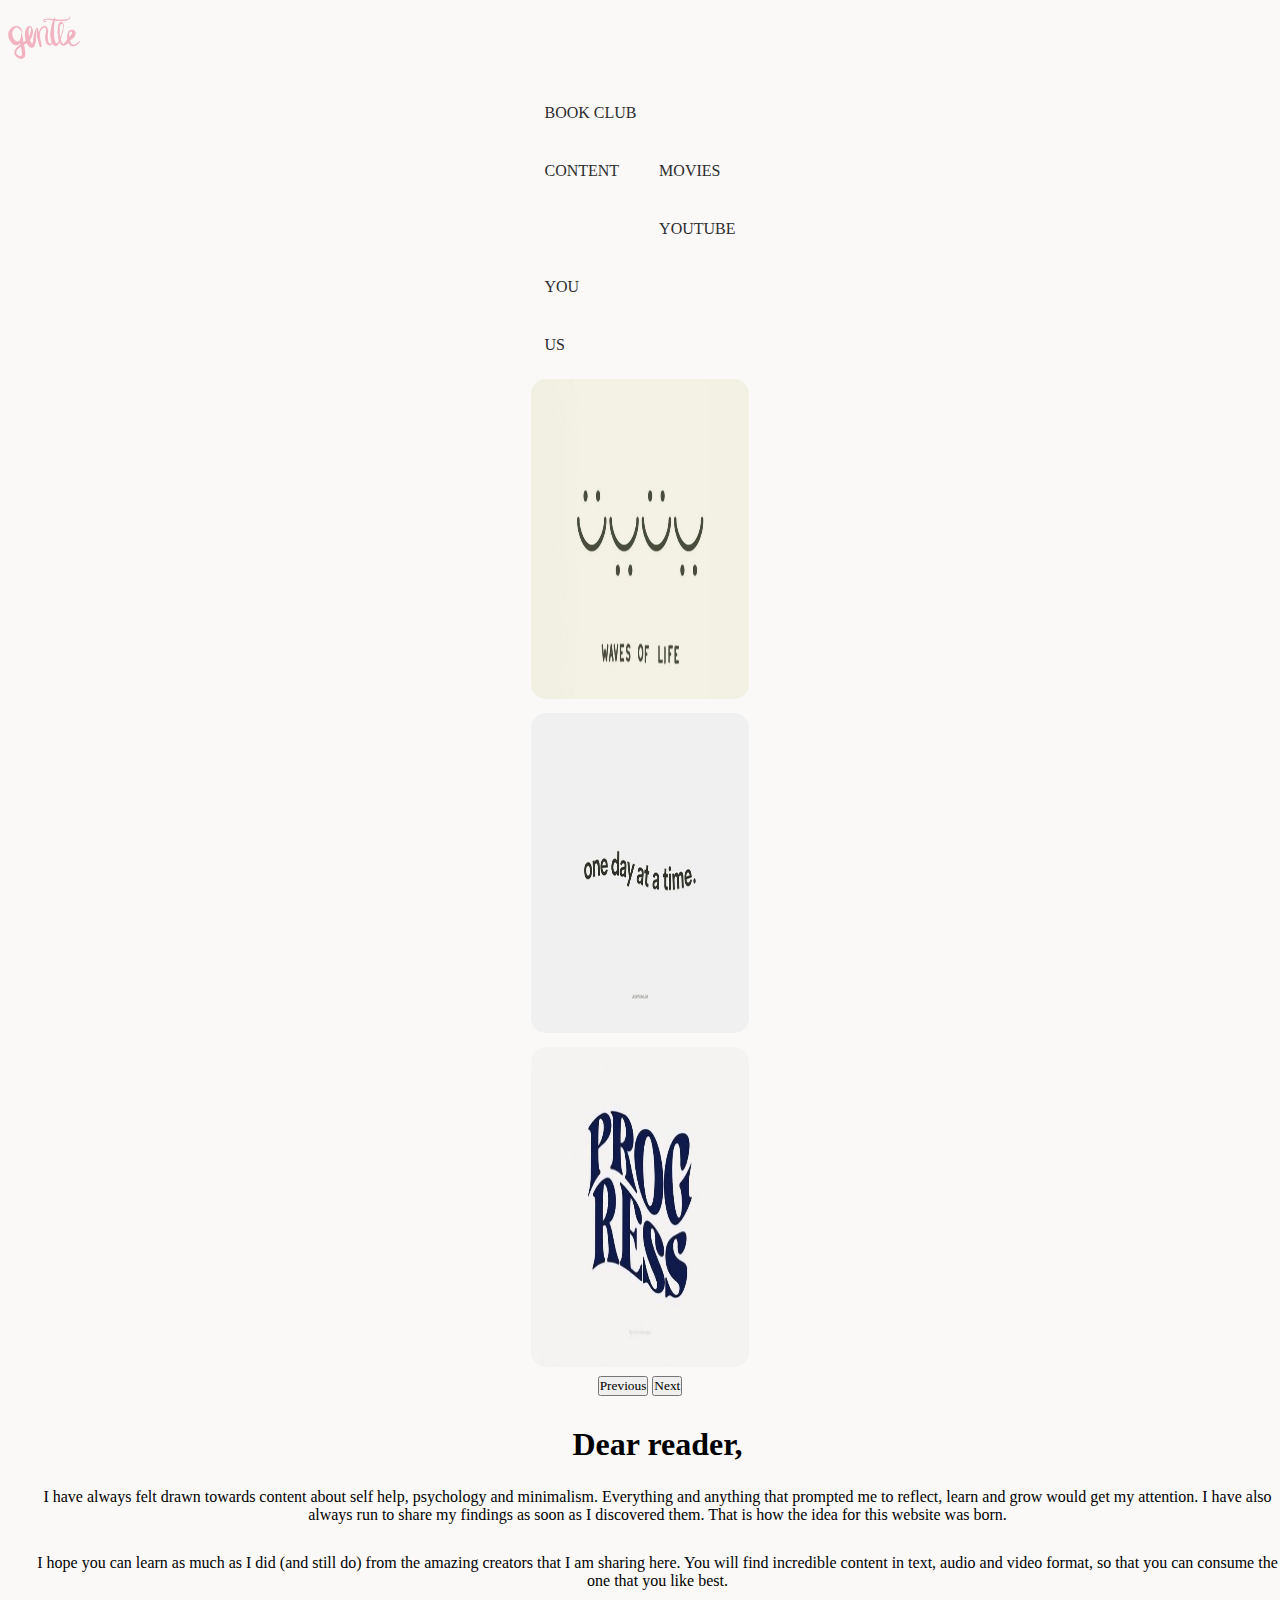
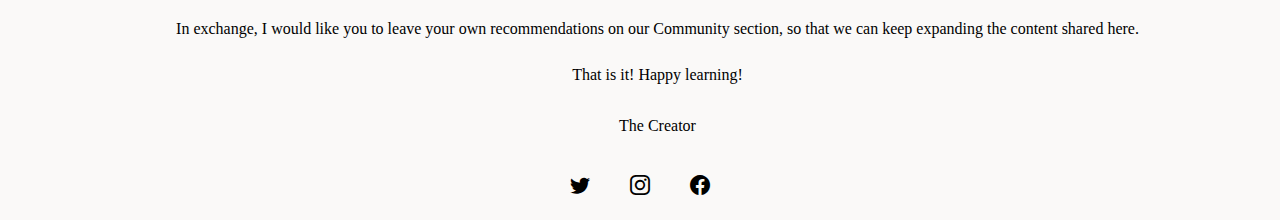
<file: index.html>
<!DOCTYPE html>
<html lang="en">

<head>
  <meta charset="UTF-8">
  <meta http-equiv="X-UA-Compatible" content="IE=edge">
  <meta name="viewport" content="width=device-width, initial-scale=1.0">

  <!-- Primary Meta Tags -->
  <title>Gentle</title>
  <meta name="title" content="Gentle - Main Page">
  <meta name="description" content="We welcome you yo this new page">

  <!-- Bootstrap -->
  <link rel="preconnect" href="https://fonts.googleapis.com">
  <link rel="preconnect" href="https://fonts.gstatic.com" crossorigin>
  <link rel="stylesheet" href="https://cdn.jsdelivr.net/npm/bootstrap-icons@1.9.1/font/bootstrap-icons.css">

  <!-- Fonts -->
  <link href="https://fonts.googleapis.com/css2?family=Abyssinica+SIL&display=swap" rel="stylesheet">
  <link href="https://cdn.jsdelivr.net/npm/bootstrap@5.2.1/dist/css/bootstrap.min.css" rel="stylesheet"
    integrity="sha384-iYQeCzEYFbKjA/T2uDLTpkwGzCiq6soy8tYaI1GyVh/UjpbCx/TYkiZhlZB6+fzT" crossorigin="anonymous">

  <!--  CSS  -->
  <link rel="stylesheet" href="css/style.css">
</head>

<body>
  <header class="top">
    <nav class="navbar navbar-expand-lg">
      <div class="container">
        <a class="navbar-brand " href="./index.html"> <img class="logo_pix" src="./img/gentle-logo.png"
            alt="Gentle Logo"></a>
        <button class="navbar-toggler box-change" type="button" data-bs-toggle="collapse"
          data-bs-target="#navbarNavDropdown" aria-controls="navbarNavDropdown" aria-expanded="false"
          aria-label="Toggle navigation">
          <span class="navbar-toggler-icon "></span>
        </button>
        <div class="collapse navbar-collapse separation" id="navbarNavDropdown">
          <ul class="navbar-nav">
            <li class="nav-item">
              <a class="nav-link" aria-current="page" href="./pages/book-club.html">BOOK CLUB</a>
            </li>
            <li class="nav-item dropdown">
              <a class="nav-link dropdown-toggle" href="./pages/looking.html" id="navbarDropdownMenuLink" role="button"
                data-bs-toggle="dropdown" aria-expanded="false">
                CONTENT
              </a>
              <ul class="dropdown-menu" aria-labelledby="navbarDropdownMenuLink">
                <li><a class="dropdown-item" href="./pages/movies.html">MOVIES</a></li>
                <li><a class="dropdown-item" href="./pages/youtube.html">YOUTUBE</a></li>
              </ul>
            </li>
            <li class="nav-item">
              <a class="nav-link" href="./pages/community.html">YOU</a>
            </li>
            <li class="nav-item">
              <a class="nav-link" href="./pages/contact.html">US</a>
            </li>
          </ul>
        </div>
      </div>
    </nav>
  </header>

  <main class="wrapper">
    <section class="container">
      <article class="row box">
        <div class="col-12 col-md-6 box">
          <div id="carouselExampleControls" class="carousel slide" data-bs-ride="carousel">
            <div class="carousel-inner">
              <div class="carousel-item active">
                <img src="./img/wave-of-life.jpg" class="d-block w-100 img-type-1" alt="...">
              </div>
              <div class="carousel-item">
                <img src="./img/one-day-at-a-time.jpg" class="d-block w-100 img-type-1" alt="...">
              </div>
              <div class="carousel-item">
                <img src="./img/progress.jpg" class="d-block w-100 img-type-1" alt="...">
              </div>
            </div>
            <button class="carousel-control-prev" type="button" data-bs-target="#carouselExampleControls"
              data-bs-slide="prev">
              <span class="carousel-control-prev-icon" aria-hidden="true"></span>
              <span class="visually-hidden">Previous</span>
            </button>
            <button class="carousel-control-next" type="button" data-bs-target="#carouselExampleControls"
              data-bs-slide="next">
              <span class="carousel-control-next-icon" aria-hidden="true"></span>
              <span class="visually-hidden">Next</span>
            </button>
          </div>
        </div>
      </article>
      <article class="row box">
        <div class="col-8">
          <div class="welcome_note">
            <h1 class="first_title--paragraph">Dear reader,</h1>
            <p class="first_title--paragraph_second">I have always felt drawn towards content about self help,
              psychology and minimalism. Everything and anything that prompted me to reflect, learn and grow would get
              my attention.
              I have also always run to share my findings as soon as I discovered them. That is how the idea for this
              website was born.</p>
            <p class="first_title--paragraph_third">I hope you can learn as much as I did (and still do) from the
              amazing creators that I am sharing here. You will find incredible content in text, audio and video
              format, so that you can consume the one
              that you like best.</p>
            <p class="first_title--paragraph_fourth">In exchange, I would like you to leave your own recommendations on
              our Community section, so that we can keep expanding the content shared here. </p>
            <p class="first_title--paragraph_fifth">That is it! Happy learning!</p>
            <p class="first_title--ending">The Creator</p>
          </div>
        </div>
      </article>

    </section>


  </main>

  <footer>
    <div class="container  footer-center">
      <div class="row  footer-center">
        <div class="col-sm-12">
          <ul class="footer-ul">
            <a href="https://www.twitter.com" class="footer-links" aria-label="Twitter">
              <li class="bi-twitter"></li>
            </a>
            <a href="https://www.instagram.com" class="footer-links" aria-label="Instagram">
              <li class="bi-instagram"></li>
            </a>
            <a href="https://www.facebook.com" class="footer-links" aria-label="Facebook">
              <li class="bi-facebook"></li>
            </a>
          </ul>
        </div>
      </div>
    </div>

  </footer>

  <!-- bootstrap -->
  <script src="https://cdn.jsdelivr.net/npm/bootstrap@5.2.1/dist/js/bootstrap.bundle.min.js"
    integrity="sha384-u1OknCvxWvY5kfmNBILK2hRnQC3Pr17a+RTT6rIHI7NnikvbZlHgTPOOmMi466C8"
    crossorigin="anonymous"></script>


</body>

</html>
</file>
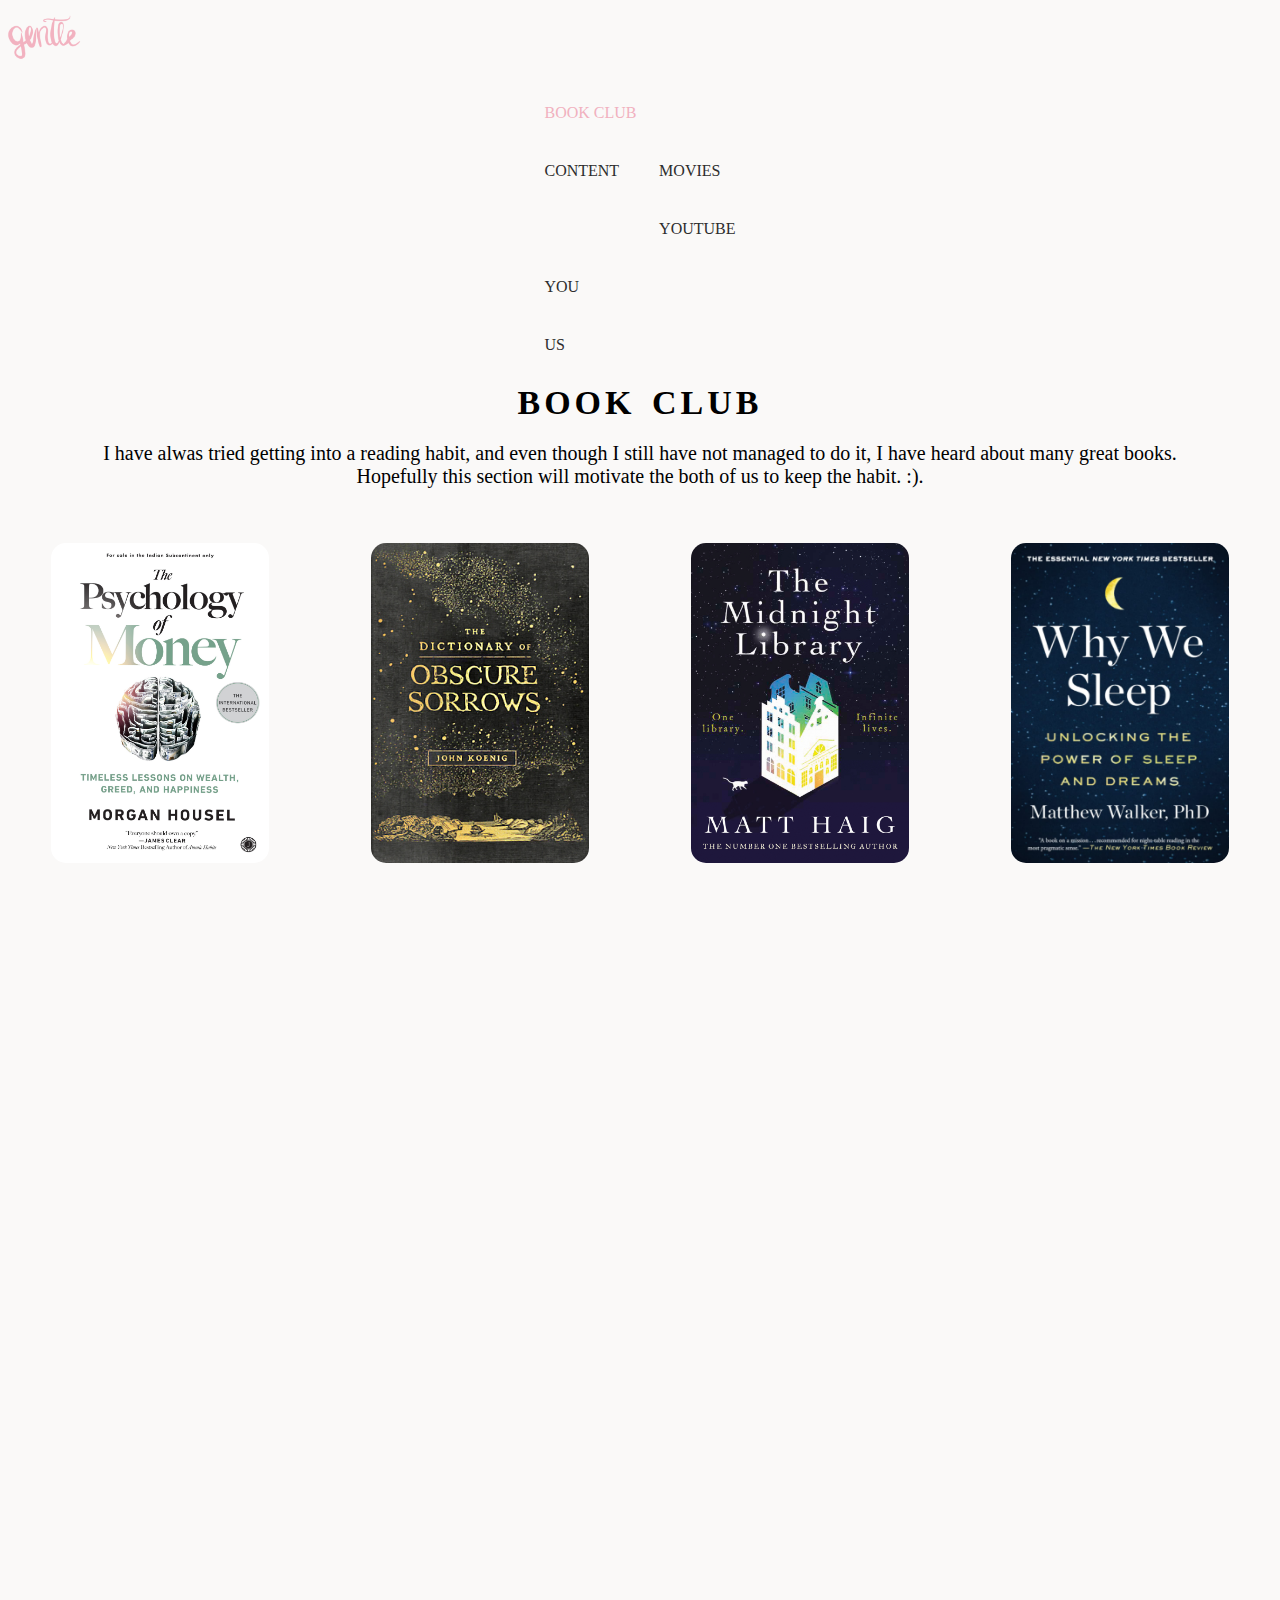
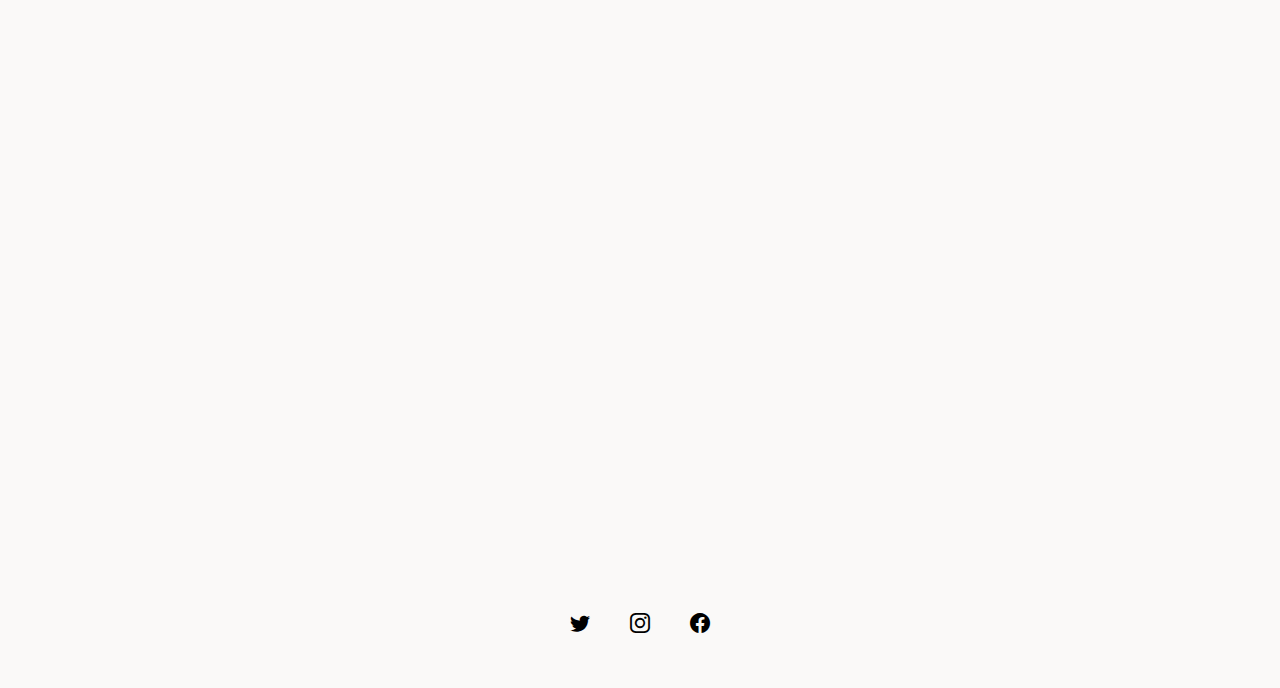
<file: pages/book-club.html>
<!DOCTYPE html>
<html lang="en">

<head>
    <meta charset="UTF-8">
    <meta http-equiv="X-UA-Compatible" content="IE=edge">
    <meta name="viewport" content="width=device-width, initial-scale=1.0">

    <!-- Primary Meta Tags -->
    <title>Gentle - Book Club</title>
    <meta name="title" content="Book Club">
    <meta name="description" content="Our collection of books to read and checkout!">

    <!-- bootstrap -->
    <link rel="preconnect" href="https://fonts.googleapis.com">
    <link rel="preconnect" href="https://fonts.gstatic.com" crossorigin>
    <link rel="stylesheet" href="https://cdn.jsdelivr.net/npm/bootstrap-icons@1.9.1/font/bootstrap-icons.css">
    <!-- fonts -->
    <link href="https://fonts.googleapis.com/css2?family=Abyssinica+SIL&display=swap" rel="stylesheet">
    <link href="https://cdn.jsdelivr.net/npm/bootstrap@5.2.1/dist/css/bootstrap.min.css" rel="stylesheet"
        integrity="sha384-iYQeCzEYFbKjA/T2uDLTpkwGzCiq6soy8tYaI1GyVh/UjpbCx/TYkiZhlZB6+fzT" crossorigin="anonymous">
    <!-- animations aos -->
    <link href="https://unpkg.com/aos@2.3.1/dist/aos.css" rel="stylesheet">

    <!-- CSS -->
    <link rel="stylesheet" href="../css/style.css">
</head>

<body>
    <header class="top">
        <nav class="navbar navbar-expand-lg">
            <div class="container">
                <a class="navbar-brand " href="../index.html"> <img class="logo_pix" src="../img/gentle-logo.png"
                        alt="Gentle Logo"></a>
                <button class="navbar-toggler box-change" type="button" data-bs-toggle="collapse"
                    data-bs-target="#navbarNavDropdown" aria-controls="navbarNavDropdown" aria-expanded="false"
                    aria-label="Toggle navigation">
                    <span class="navbar-toggler-icon "></span>
                </button>
                <div class="collapse navbar-collapse separation" id="navbarNavDropdown">
                    <ul class="navbar-nav">
                        <li class="nav-item">
                            <a class="nav-link here" aria-current="page" href="./book-club.html">BOOK CLUB</a>
                        </li>
                        <li class="nav-item dropdown">
                            <a class="nav-link dropdown-toggle" href="./looking.html" id="navbarDropdownMenuLink"
                                role="button" data-bs-toggle="dropdown" aria-expanded="false">
                                CONTENT
                            </a>
                            <ul class="dropdown-menu" aria-labelledby="navbarDropdownMenuLink">
                                <li><a class="dropdown-item" href="./movies.html">MOVIES</a></li>
                                <li><a class="dropdown-item" href="./youtube.html">YOUTUBE</a></li>
                            </ul>
                        </li>
                        <li class="nav-item">
                            <a class="nav-link" href="./community.html">YOU</a>
                        </li>
                        <li class="nav-item">
                            <a class="nav-link" href="./contact.html">US</a>
                        </li>
                    </ul>
                </div>
            </div>
        </nav>
    </header>
    <main class="wrapper">
        <h2 class="third_title">BOOK CLUB</h2>
        <p class="third_title--pararaph">I have alwas tried getting into a reading habit, and even though I
            still have not managed to do it, I have heard about many great books. Hopefully this section will
            motivate the both of us to keep
            the habit. :).</p>
        <section class="main_grid">

            <div class="cover1 cover_position" data-aos="fade-up">
                <img src="../img/the-psychology-of-money.png" alt="The Psychology of Money">
            </div>

            <div class="cover2 cover_position" data-aos="fade-up">
                <img src="../img/the-dictionary-of-obscure-sorrows.jpg" alt="The Dictionary Of Obscure Sorrows">
            </div>

            <div class="cover3 cover_position" data-aos="fade-up">
                <img src="../img/the-midnight-library.jpg" alt="The Midnight Library">
            </div>

            <div class="text3 text_position">
                <p></p>
            </div>

            <div class="cover4 cover_position" data-aos="fade-up">
                <img src="../img/why-we-sleep.jpg" alt="Why We Sleep">
            </div>

            <div class="text4 text_position">
                <p></p>
            </div>

            <div class="cover5 cover_position" data-aos="fade-up">
                <img src="../img/atomic-habits.jpg" alt="Atomic Habits">
            </div>

            <div class="text5 text_position">
                <p></p>
            </div>

            <div class="cover6 cover_position" data-aos="fade-up">
                <img src="../img/ego-is-the-enemy.jpg" alt="Ego Is The Enemy">
            </div>

            <div class="text6 text_position">
                <p></p>
            </div>

            <div class="cover7 cover_position" data-aos="fade-up">
                <img src="../img/sapiens-brief-history-of-human-kind.jpg" alt="Sapiens A Brief History Of Human Kind">
            </div>

            <div class="text7 text_position">
                <p></p>
            </div>

            <div class="cover8 cover_position" data-aos="fade-up">
                <img src="../img/almond.jpg" alt="Almond">
            </div>

            <div class="text8 text_position">
                <p></p>
            </div>

            <div class="cover9 cover_position" data-aos="fade-up">
                <img src="../img/goodbye-things.jpg" alt="Goodbye Things">
            </div>

            <div class="text9 text_position">
                <p></p>
            </div>

            <div class="cover10 cover_position" data-aos="fade-up">
                <img src="../img/14000-things-to-be-happy-about.jpg" alt="14,000 Things To Be Happy About">
            </div>

            <div class="text10 text_position">
                <p></p>
            </div>

            <div class="cover11 cover_position" data-aos="fade-up">
                <img src="../img/how-to-talk-so-kids-will-listen.jpg"
                    alt="How To Talk So Kids Will Listen and How To Listen So Kids Will Talk">
            </div>

            <div class="text11 text_position">
                <p></p>
            </div>

            <div class="cover12 cover_position" data-aos="fade-up">
                <img src="../img/it-did-not-start-with-you.png" alt="It Did Not Start With You">
            </div>

            <div class="text12 text_position">
                <p></p>
            </div>

            <div class="cover13 cover_position" data-aos="fade-up">
                <img src="../img/the-myth-of-normal.jpg" alt="The Myth Of Normal">
            </div>

            <div class="text13 text_position">
                <p></p>
            </div>

            <div class="cover14 cover_position" data-aos="fade-up">
                <img src="../img/the-power-of-now.jpg" alt="The Power Of Now">
            </div>

            <div class="text14 text_position">
                <p></p>
            </div>

            <div class="cover15 cover_position" data-aos="fade-up">
                <img src="../img/the-things-you-can-see-only-when-you-slow-down.jpg"
                    alt="The Things You Can See Only When You Slow Down">
            </div>

            <div class="text15 text_position">
                <p></p>
            </div>

            <div class="cover16 cover_position" data-aos="fade-up">
                <img src="../img/the-unfair-advantage.jpg" alt="The Unfair Advantage">
            </div>

            <div class="text16 text_position">
                <p></p>
            </div>

            <div class="cover17 cover_position" data-aos="fade-up">
                <img src="../img/when-the-body-says-no.jpg" alt="When Your Body Says No">
            </div>

            <div class="text17 text_position">
                <p></p>
            </div>

        </section>

    </main>

    <footer>
        <div class="container  footer-center">
            <div class="row  footer-center">
                <div class="col-sm-12">
                    <ul class="footer-ul">
                        <a href="https://www.twitter.com" class="footer-links" aria-label="Twitter">
                            <li class="bi-twitter"></li>
                        </a>
                        <a href="https://www.instagram.com" class="footer-links" aria-label="Instagram">
                            <li class="bi-instagram"></li>
                        </a>
                        <a href="https://www.facebook.com" class="footer-links" aria-label="Facebook">
                            <li class="bi-facebook"></li>
                        </a>
                    </ul>
                </div>
            </div>
        </div>

    </footer>
    <!-- animations aos -->
    <script src="https://unpkg.com/aos@2.3.1/dist/aos.js"></script>
    <script>
        AOS.init();
    </script>

    <!-- BOOTSTRAP -->
    <script src="https://cdn.jsdelivr.net/npm/bootstrap@5.2.2/dist/js/bootstrap.bundle.min.js"
        integrity="sha384-OERcA2EqjJCMA+/3y+gxIOqMEjwtxJY7qPCqsdltbNJuaOe923+mo//f6V8Qbsw3"
        crossorigin="anonymous"></script>

</body>


</html>
</file>
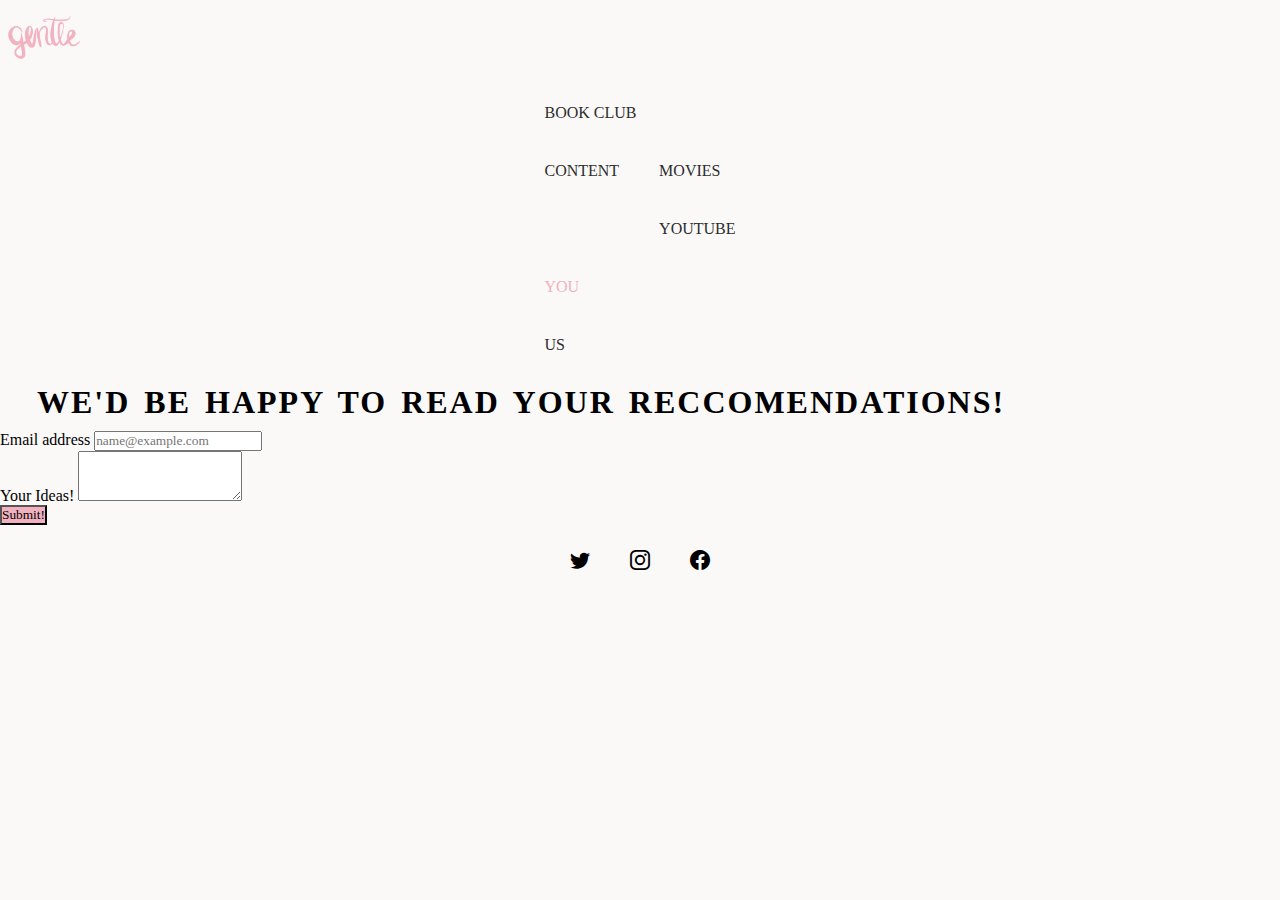
<file: pages/community.html>
<!DOCTYPE html>
<html lang="en">

<head>
  <meta charset="UTF-8">
  <meta http-equiv="X-UA-Compatible" content="IE=edge">
  <meta name="viewport" content="width=device-width, initial-scale=1.0">

  <!-- Primary Meta Tags -->
  <title>Gentle - Community</title>
  <meta name="title" content="Community">
  <meta name="description" content="Our community working togheter">


  <!-- bootstrap -->
  <link rel="preconnect" href="https://fonts.googleapis.com">
  <link rel="preconnect" href="https://fonts.gstatic.com" crossorigin>
  <link rel="stylesheet" href="https://cdn.jsdelivr.net/npm/bootstrap-icons@1.9.1/font/bootstrap-icons.css">
  <!-- fonts -->
  <link href="https://fonts.googleapis.com/css2?family=Abyssinica+SIL&display=swap" rel="stylesheet">
  <link href="https://cdn.jsdelivr.net/npm/bootstrap@5.2.1/dist/css/bootstrap.min.css" rel="stylesheet"
    integrity="sha384-iYQeCzEYFbKjA/T2uDLTpkwGzCiq6soy8tYaI1GyVh/UjpbCx/TYkiZhlZB6+fzT" crossorigin="anonymous">

  <!-- CSS -->
  <link rel="stylesheet" href="../css/style.css">
</head>

<body>
  <header class="top">
    <nav class="navbar navbar-expand-lg">
      <div class="container">
        <a class="navbar-brand " href="../index.html"> <img class="logo_pix" src="../img/gentle-logo.png"
            alt="Gentle Logo"></a>
        <button class="navbar-toggler box-change" type="button" data-bs-toggle="collapse"
          data-bs-target="#navbarNavDropdown" aria-controls="navbarNavDropdown" aria-expanded="false"
          aria-label="Toggle navigation">
          <span class="navbar-toggler-icon "></span>
        </button>
        <div class="collapse navbar-collapse separation" id="navbarNavDropdown">
          <ul class="navbar-nav">
            <li class="nav-item">
              <a class="nav-link" aria-current="page" href="./book-club.html">BOOK CLUB</a>
            </li>
            <li class="nav-item dropdown">
              <a class="nav-link dropdown-toggle" href="./looking.html" id="navbarDropdownMenuLink" role="button"
                data-bs-toggle="dropdown" aria-expanded="false">
                CONTENT
              </a>
              <ul class="dropdown-menu" aria-labelledby="navbarDropdownMenuLink">
                <li><a class="dropdown-item" href="./movies.html">MOVIES</a></li>
                <li><a class="dropdown-item" href="./youtube.html">YOUTUBE</a></li>
              </ul>
            </li>
            <li class="nav-item">
              <a class="nav-lin here" href="./community.html">YOU</a>
            </li>
            <li class="nav-item">
              <a class="nav-link" href="./contact.html">US</a>
            </li>
          </ul>
        </div>
      </div>
    </nav>
  </header>

  <main class="wrapper">
      <h1 class="fourth_title">WE'D BE HAPPY TO READ YOUR RECCOMENDATIONS!</h1>

    <section class="container">
      <article class="row">
        <div class="mb-3 col-6">
          <label for="email" class="form-label">Email address</label>
          <input type="email" class="form-control" id="email-input" placeholder="name@example.com">
        </div>
        <div class="mb-3">
          <label for="your-text" class="form-label">Your Ideas!</label>
          <textarea class="form-control" id="input-your-text" rows="3"></textarea>
        </div>
        <div class="col-12">
          <button class="btn btn-primary" type="submit">Submit!</button>
        </div>

      </article>
    </section>
  </main>








  <footer>
    <div class="container  footer-center">
      <div class="row  footer-center">
        <div class="col-sm-12">
          <ul class="footer-ul">
            <a href="https://www.twitter.com" class="footer-links" aria-label="Twitter">
              <li class="bi-twitter"></li>
            </a>
            <a href="https://www.instagram.com" class="footer-links" aria-label="Instagram">
              <li class="bi-instagram"></li>
            </a>
            <a href="https://www.facebook.com" class="footer-links" aria-label="Facebook">
              <li class="bi-facebook"></li>
            </a>
          </ul>
        </div>
      </div>
    </div>

  </footer>
  <!-- BOOSTRAP -->
  <script src="https://cdn.jsdelivr.net/npm/bootstrap@5.2.2/dist/js/bootstrap.bundle.min.js"
    integrity="sha384-OERcA2EqjJCMA+/3y+gxIOqMEjwtxJY7qPCqsdltbNJuaOe923+mo//f6V8Qbsw3"
    crossorigin="anonymous"></script>

</body>

</html>
</file>
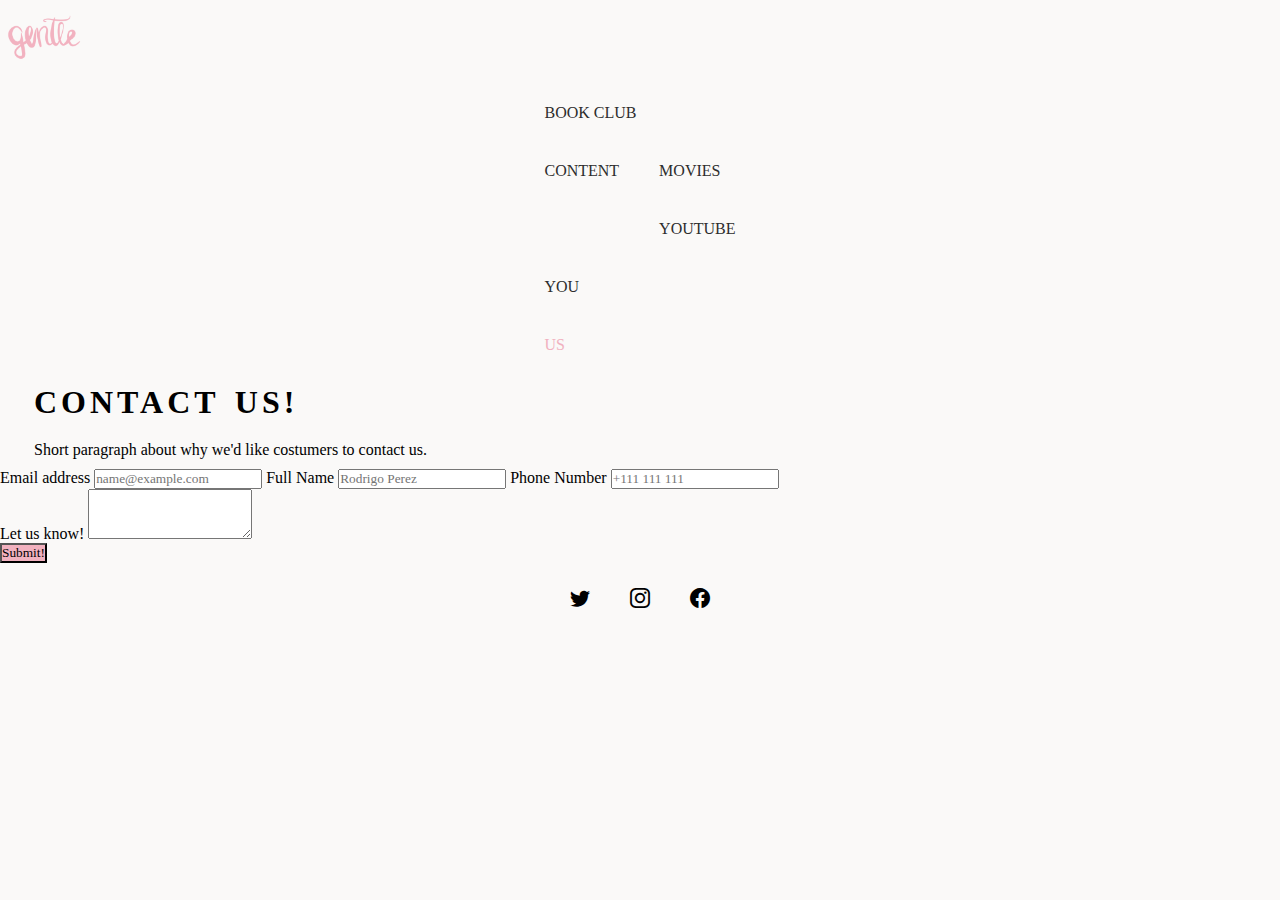
<file: pages/contact.html>
<!DOCTYPE html>
<html lang="en">

  <head>
    <meta charset="UTF-8">
    <meta http-equiv="X-UA-Compatible" content="IE=edge">
    <meta name="viewport" content="width=device-width, initial-scale=1.0">

    <!-- Primary Meta Tags -->
    <title>Gentle - Contact Us</title>
    <meta name="title" content="Contact us">
    <meta name="description" content="Contact us for any problems you may have!"> 
    
    <!-- bootstrap -->
    <link rel="preconnect" href="https://fonts.googleapis.com">
    <link rel="preconnect" href="https://fonts.gstatic.com" crossorigin>
    <link rel="stylesheet" href="https://cdn.jsdelivr.net/npm/bootstrap-icons@1.9.1/font/bootstrap-icons.css">
    <!-- fonts -->
    <link href="https://fonts.googleapis.com/css2?family=Abyssinica+SIL&display=swap" rel="stylesheet">
    <link href="https://cdn.jsdelivr.net/npm/bootstrap@5.2.1/dist/css/bootstrap.min.css" rel="stylesheet"
        integrity="sha384-iYQeCzEYFbKjA/T2uDLTpkwGzCiq6soy8tYaI1GyVh/UjpbCx/TYkiZhlZB6+fzT" crossorigin="anonymous">
        <!-- CSS -->
    <link rel="stylesheet" href="../css/style.css">
</head>
<body>

    <header class="top">
      <nav class="navbar navbar-expand-lg">
        <div class="container">
          <a class="navbar-brand " href="../index.html"> <img class="logo_pix" src="../img/gentle-logo.png" alt="Gentle Logo"></a>
          <button class="navbar-toggler box-change" type="button" data-bs-toggle="collapse" data-bs-target="#navbarNavDropdown" aria-controls="navbarNavDropdown" aria-expanded="false" aria-label="Toggle navigation">
            <span class="navbar-toggler-icon "></span>
          </button>
          <div class="collapse navbar-collapse separation" id="navbarNavDropdown">
              <ul class="navbar-nav">
                <li class="nav-item">
                  <a class="nav-link" aria-current="page" href="./book-club.html">BOOK CLUB</a>
                </li>
                  <li class="nav-item dropdown">
                  <a class="nav-link dropdown-toggle" href="./looking.html" id="navbarDropdownMenuLink" role="button" data-bs-toggle="dropdown" aria-expanded="false">
                    CONTENT
                  </a>
                  <ul class="dropdown-menu" aria-labelledby="navbarDropdownMenuLink">
                    <li><a class="dropdown-item" href="./movies.html">MOVIES</a></li>
                    <li><a class="dropdown-item" href="./youtube.html">YOUTUBE</a></li>
                  </ul>
                </li>
                <li class="nav-item">
                  <a class="nav-link" href="./community.html">YOU</a>
                </li>
                <li class="nav-item">
                  <a class="nav-link here" href="./contact.html">US</a>
                </li>
              </ul>
            </div>
          </div>
        </nav>
      </header>

    <main class="wrapper">
            <h1 class="fifth_title">CONTACT US!</h1>
            <p class="fifth_title--paragraph">Short paragraph about why we'd like costumers to contact us.</p>
      <section class="container">
        <article class="row">
          <div class="mb-3 col-6">
            <label for="email" class="form-label">Email address</label>
            <input type="email" class="form-control" id="inputEmail" placeholder="name@example.com">
            <label for="name" class="form-label">Full Name</label>
            <input type="text" class="form-control" id="inputName" placeholder="Rodrigo Perez">
            <label for="phonenumber" class="form-label">Phone Number</label>
            <input type="number" class="form-control" id="inputPhone" placeholder="+111 111 111">
          </div>
          <div class="mb-3 col-6">
            <label for="text1" class="form-label">Let us know!</label>
            <textarea class="form-control" id="inputText" rows="3"></textarea>
          </div>
          <div class="col-12">
            <button class="btn btn-primary" type="submit">Submit!</button>
          </div>

        </article>

      </section>

    </main>

    <footer>
      <div class="container  footer-center">
        <div class="row  footer-center">
          <div class="col-sm-12">
            <ul class="footer-ul">
              <a href="https://www.twitter.com" class="footer-links" aria-label="Twitter"><li class="bi-twitter"></li></a>
              <a href="https://www.instagram.com" class="footer-links" aria-label="Instagram"><li class="bi-instagram"></li></a>
              <a href="https://www.facebook.com" class="footer-links" aria-label="Facebook"><li class="bi-facebook"></li></a>
            </ul>
          </div>
        </div>
      </div>

    </footer>

    <!-- BOOSTRAP -->
    <script src="https://cdn.jsdelivr.net/npm/bootstrap@5.2.2/dist/js/bootstrap.bundle.min.js" integrity="sha384-OERcA2EqjJCMA+/3y+gxIOqMEjwtxJY7qPCqsdltbNJuaOe923+mo//f6V8Qbsw3" crossorigin="anonymous"></script>

</body>

</html>
</file>
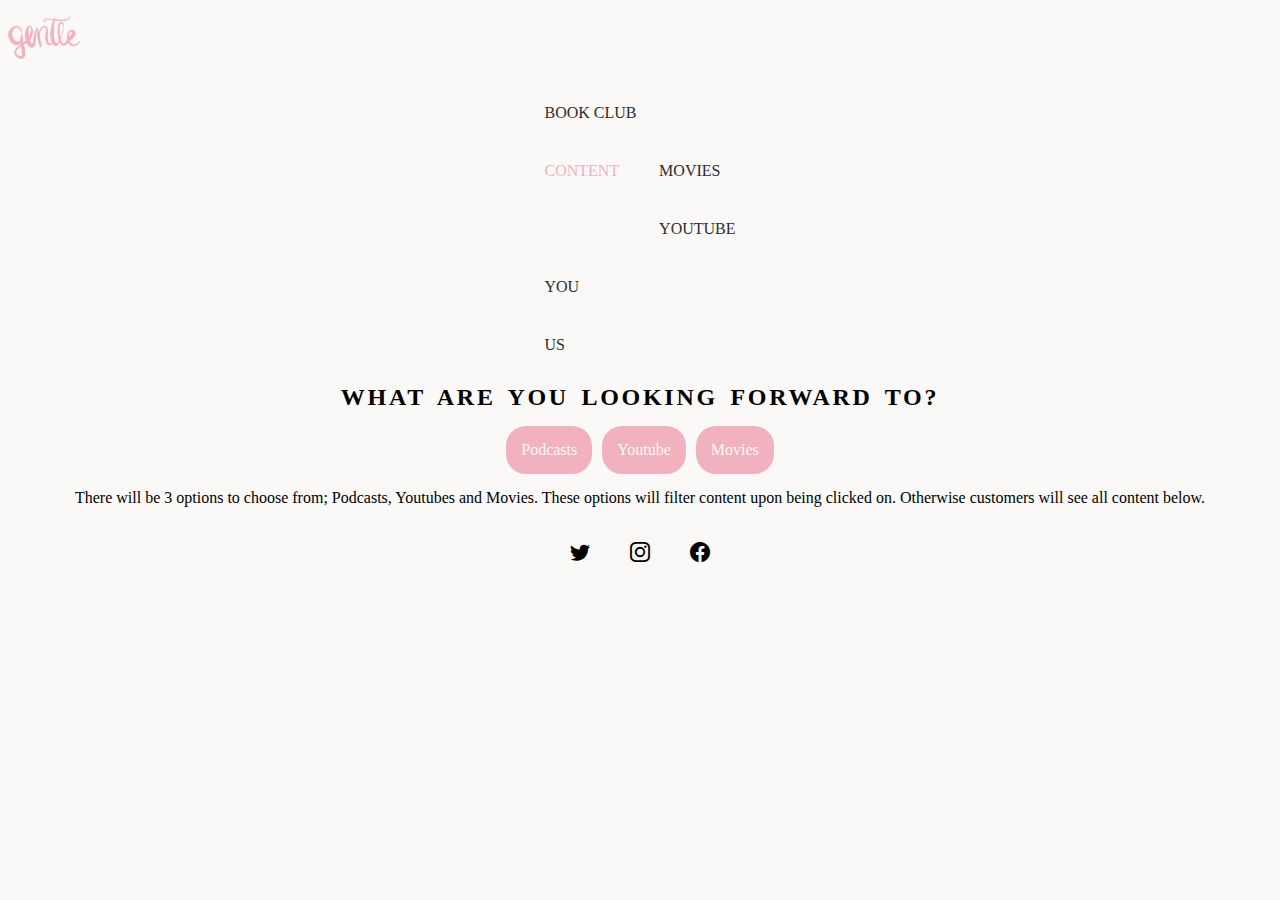
<file: pages/looking.html>
<!DOCTYPE html>
<html lang="en">

  <head>
    <meta charset="UTF-8">
    <meta http-equiv="X-UA-Compatible" content="IE=edge">
    <meta name="viewport" content="width=device-width, initial-scale=1.0">
    <!-- Primary Meta Tags -->
  <title>Gentle - </title>
  <meta name="title" content="Community">
  <meta name="description" content="Our community working togheter">
    <!-- bootstrap -->
    <link rel="preconnect" href="https://fonts.googleapis.com">
    <link rel="preconnect" href="https://fonts.gstatic.com" crossorigin>
    <link rel="stylesheet" href="https://cdn.jsdelivr.net/npm/bootstrap-icons@1.9.1/font/bootstrap-icons.css">
    <!-- fonts -->
    <link href="https://fonts.googleapis.com/css2?family=Abyssinica+SIL&display=swap" rel="stylesheet">
    <link href="https://cdn.jsdelivr.net/npm/bootstrap@5.2.1/dist/css/bootstrap.min.css" rel="stylesheet"
        integrity="sha384-iYQeCzEYFbKjA/T2uDLTpkwGzCiq6soy8tYaI1GyVh/UjpbCx/TYkiZhlZB6+fzT" crossorigin="anonymous">
    <link rel="stylesheet" href="../css/style.css">
</head>

<body>

    <header class="top">
      <nav class="navbar navbar-expand-lg">
        <div class="container">
          <a class="navbar-brand " href="../index.html"> <img class="logo_pix" src="../img/gentle-logo.png" alt="Gentle Logo"></a>
          <button class="navbar-toggler box-change" type="button" data-bs-toggle="collapse" data-bs-target="#navbarNavDropdown" aria-controls="navbarNavDropdown" aria-expanded="false" aria-label="Toggle navigation">
            <span class="navbar-toggler-icon "></span>
          </button>
          <div class="collapse navbar-collapse separation" id="navbarNavDropdown">
              <ul class="navbar-nav">
                <li class="nav-item">
                  <a class="nav-link" aria-current="page" href="./book-club.html">BOOK CLUB</a>
                </li>
                  <li class="nav-item dropdown">
                  <a class="nav-link dropdown-toggle here" href="./looking.html" id="navbarDropdownMenuLink" role="button" data-bs-toggle="dropdown" aria-expanded="false">
                    CONTENT
                  </a>
                  <ul class="dropdown-menu" aria-labelledby="navbarDropdownMenuLink">
                    <li><a class="dropdown-item" href="./movies.html">MOVIES</a></li>
                    <li><a class="dropdown-item" href="./youtube.html">YOUTUBE</a></li>
                  </ul>
                </li>
                <li class="nav-item">
                  <a class="nav-link" href="./community.html">YOU</a>
                </li>
                <li class="nav-item">
                  <a class="nav-link" href="./contact.html">US</a>
                </li>
              </ul>
            </div>
          </div>
        </nav>
      </header>

    <main class="wrapper">
        <div>
            <h2 class="second_title">WHAT ARE YOU LOOKING FORWARD TO?</h2>
        </div>

        <div class="three_options">
            <p class="options">Podcasts</p>
            <p class="options">Youtube</p>
            <p class="options">Movies</p>
        </div>

        <section>
            <p class="second_title--instructions">There will be 3 options to choose from; Podcasts, Youtubes and Movies.
                These options will filter content upon being clicked on. Otherwise customers will see all content below.
            </p>
        </section>

    </main>
    <footer>
      <div class="container  footer-center">
        <div class="row  footer-center">
          <div class="col-sm-12">
            <ul class="footer-ul">
              <a href="https://www.twitter.com" class="footer-links" aria-label="Twitter"><li class="bi-twitter"></li></a>
              <a href="https://www.instagram.com" class="footer-links" aria-label="Instagram"><li class="bi-instagram"></li></a>
              <a href="https://www.facebook.com" class="footer-links" aria-label="Facebook"><li class="bi-facebook"></li></a>
            </ul>
          </div>
        </div>
      </div>

    </footer>
    <!-- boostrap -->
    <script src="https://cdn.jsdelivr.net/npm/bootstrap@5.2.2/dist/js/bootstrap.bundle.min.js" integrity="sha384-OERcA2EqjJCMA+/3y+gxIOqMEjwtxJY7qPCqsdltbNJuaOe923+mo//f6V8Qbsw3" crossorigin="anonymous"></script>

</body>

</html>
</file>
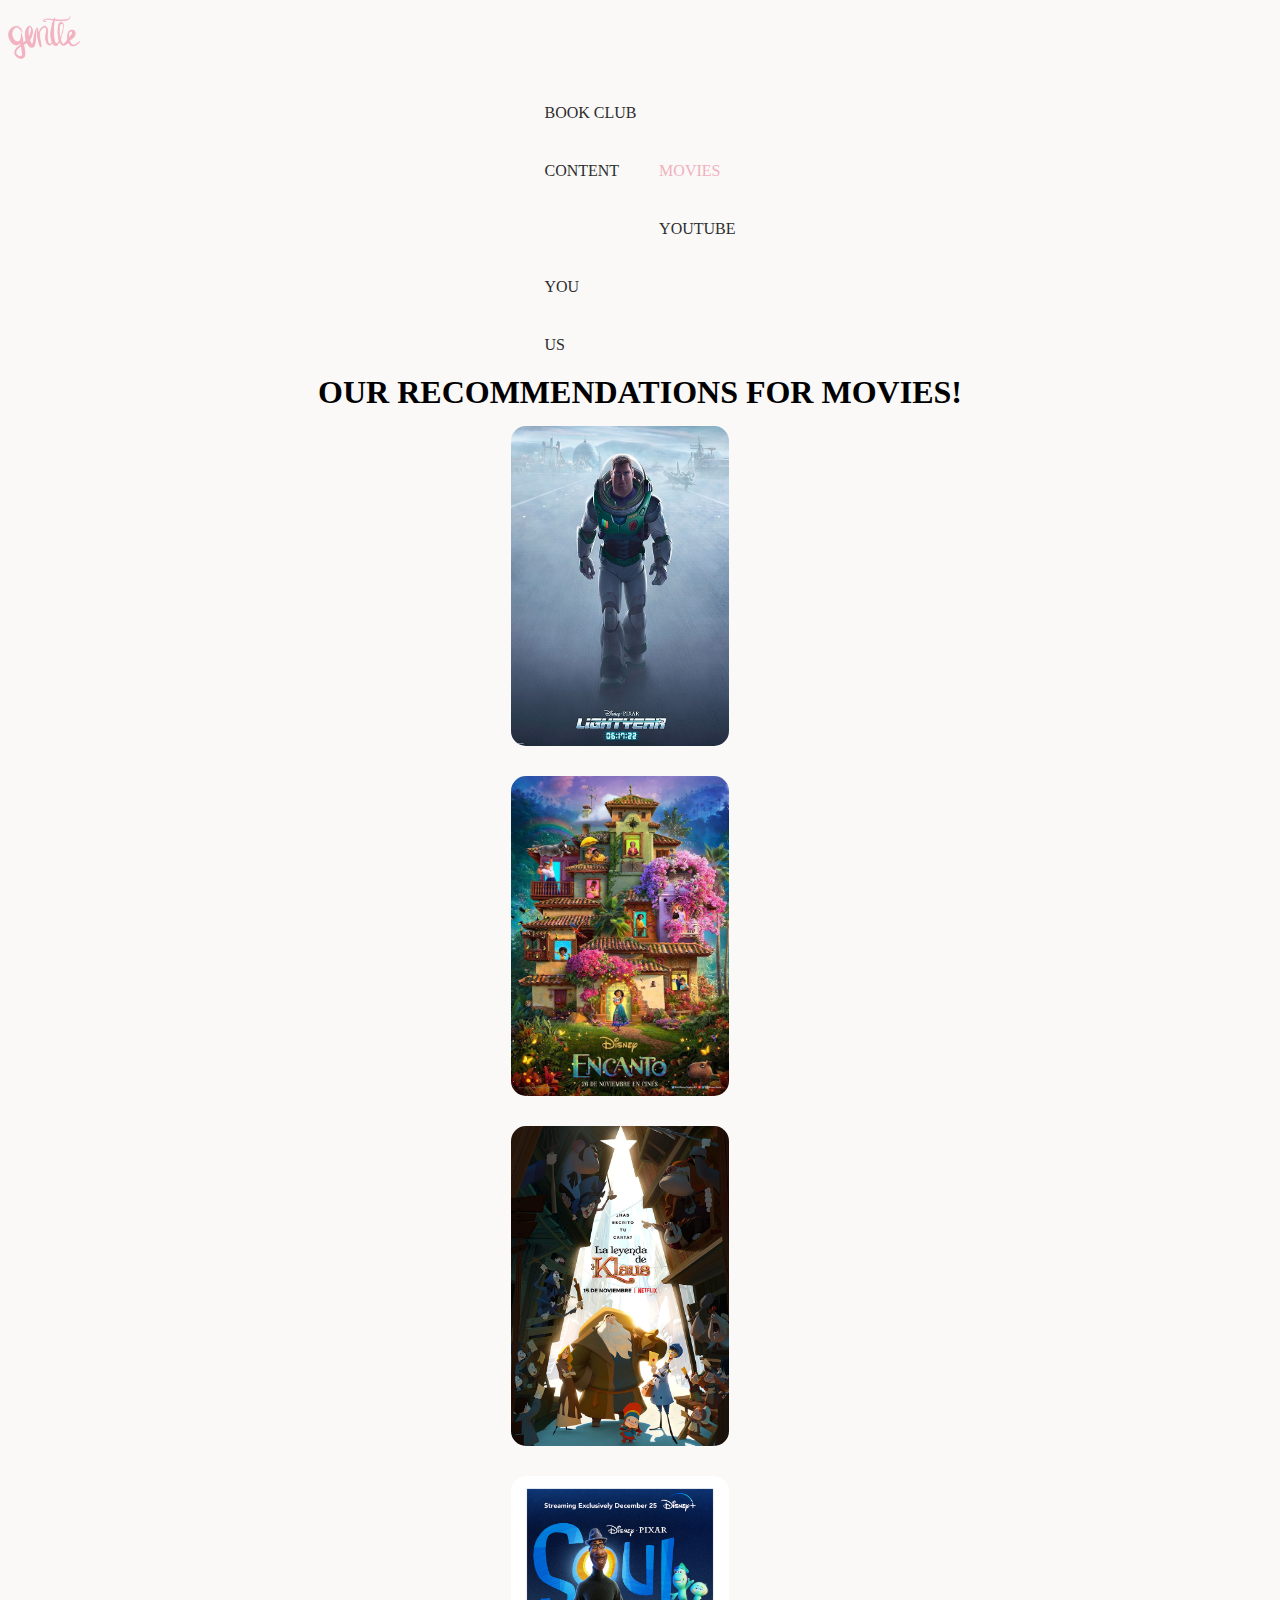
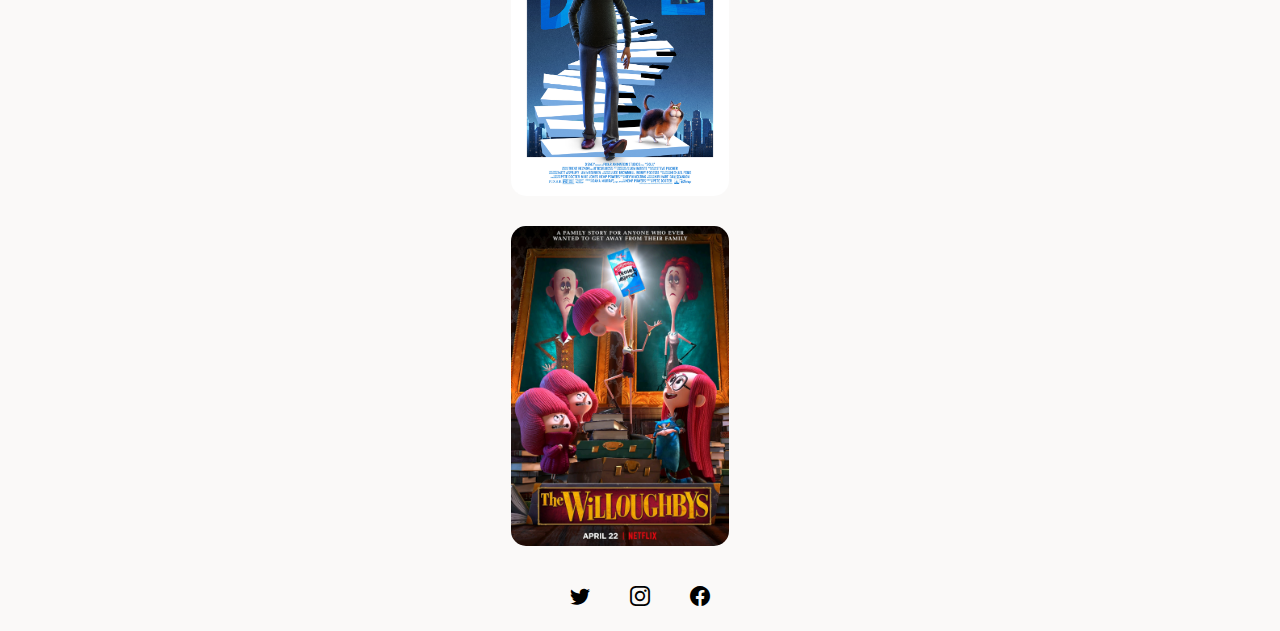
<file: pages/movies.html>
<!DOCTYPE html>
<html lang="en">
  <head>
    <meta charset="UTF-8">
    <meta http-equiv="X-UA-Compatible" content="IE=edge">
    <meta name="viewport" content="width=device-width, initial-scale=1.0">
    <!-- Primary Meta Tags -->
  <title>Gentle - Movies</title>
  <meta name="title" content="Movies">
  <meta name="description" content="Our recommendations for movies!">
    <!-- bootstrap -->
    <link rel="preconnect" href="https://fonts.googleapis.com">
    <link rel="preconnect" href="https://fonts.gstatic.com" crossorigin>
    <link rel="stylesheet" href="https://cdn.jsdelivr.net/npm/bootstrap-icons@1.9.1/font/bootstrap-icons.css">
    <!-- fonts -->
    <link href="https://fonts.googleapis.com/css2?family=Abyssinica+SIL&display=swap" rel="stylesheet">
    <link href="https://cdn.jsdelivr.net/npm/bootstrap@5.2.1/dist/css/bootstrap.min.css" rel="stylesheet"
        integrity="sha384-iYQeCzEYFbKjA/T2uDLTpkwGzCiq6soy8tYaI1GyVh/UjpbCx/TYkiZhlZB6+fzT" crossorigin="anonymous">

        <!-- CSS -->
    <link rel="stylesheet" href="../css/style.css">
</head>
<body>
    <header class="top">
      <nav class="navbar navbar-expand-lg">
        <div class="container">
          <a class="navbar-brand " href="../index.html"> <img class="logo_pix" src="../img/gentle-logo.png" alt="Gentle Logo"></a>
          <button class="navbar-toggler box-change" type="button" data-bs-toggle="collapse" data-bs-target="#navbarNavDropdown" aria-controls="navbarNavDropdown" aria-expanded="false" aria-label="Toggle navigation">
            <span class="navbar-toggler-icon "></span>
          </button>
          <div class="collapse navbar-collapse separation" id="navbarNavDropdown">
              <ul class="navbar-nav">
                <li class="nav-item">
                  <a class="nav-link" aria-current="page" href="./book-club.html">BOOK CLUB</a>
                </li>
                  <li class="nav-item dropdown">
                  <a class="nav-link dropdown-toggle" href="./looking.html" id="navbarDropdownMenuLink" role="button" data-bs-toggle="dropdown" aria-expanded="false">
                    CONTENT
                  </a>
                  <ul class="dropdown-menu" aria-labelledby="navbarDropdownMenuLink">
                    <li><a class="dropdown-item here" href="./movies.html">MOVIES</a></li>
                    <li><a class="dropdown-item" href="./youtube.html">YOUTUBE</a></li>
                  </ul>
                </li>
                <li class="nav-item">
                  <a class="nav-link" href="./community.html">YOU</a>
                </li>
                <li class="nav-item">
                  <a class="nav-link" href="./contact.html">US</a>
                </li>
              </ul>
            </div>
          </div>
        </nav>
      </header>
      <main>
        <h1 class="title-middle">OUR RECOMMENDATIONS FOR MOVIES!</h1>
        <section class="container">
          <article class="row">
            <div class="col-6 middle">
              <img src="../img/D_NQ_NP_859143-MLM49058808646_022022-W.jpeg" alt="">
              <a href=""></a>
            </div>
            <div class="col-6 middle">
              <img src="../img/encanto-poster-fotogramas-1625760582.jpeg" alt="">
              <a href=""></a>
            </div>
          </article>
          <article class="row">
            <div class="col-6 middle">
              <img src="../img/Klaus-netflix-poster.jpeg" alt="">
              <a href=""></a>
            </div>
            <div class="col-6 middle">
              <img src="../img/MV5BZGE1MDg5M2MtNTkyZS00MTY5LTg1YzUtZTlhZmM1Y2EwNmFmXkEyXkFqcGdeQXVyNjA3OTI0MDc@._V1_.jpg" alt="">
              <a href=""></a>
            </div>
          </article>
          <article class="row">
            <div class="col-6 middle">
              <img src="../img/MV5BNDk3M2IyMmItNmEzMy00NGY5LTg5YmUtY2IwMTlhMTdmN2E1XkEyXkFqcGdeQXVyMTM0NTUzNDIy._V1_.jpg" alt="">
              <a href=""></a>
            </div>
          </article>
        </section>
      </main>
      <footer>
        <div class="container  footer-center">
          <div class="row  footer-center">
            <div class="col-sm-12">
              <ul class="footer-ul">
                <a href="https://www.twitter.com" class="footer-links" aria-label="Twitter"><li class="bi-twitter"></li></a>
                <a href="https://www.instagram.com" class="footer-links" aria-label="Instagram"><li class="bi-instagram"></li></a>
                <a href="https://www.facebook.com" class="footer-links" aria-label="Facebook"><li class="bi-facebook"></li></a>
              </ul>
            </div>
          </div>
        </div>
  
      </footer>

      <!-- BOOSTRAP -->
<script src="https://cdn.jsdelivr.net/npm/bootstrap@5.2.2/dist/js/bootstrap.bundle.min.js" integrity="sha384-OERcA2EqjJCMA+/3y+gxIOqMEjwtxJY7qPCqsdltbNJuaOe923+mo//f6V8Qbsw3" crossorigin="anonymous"></script>
    
</body>
</html>
</file>
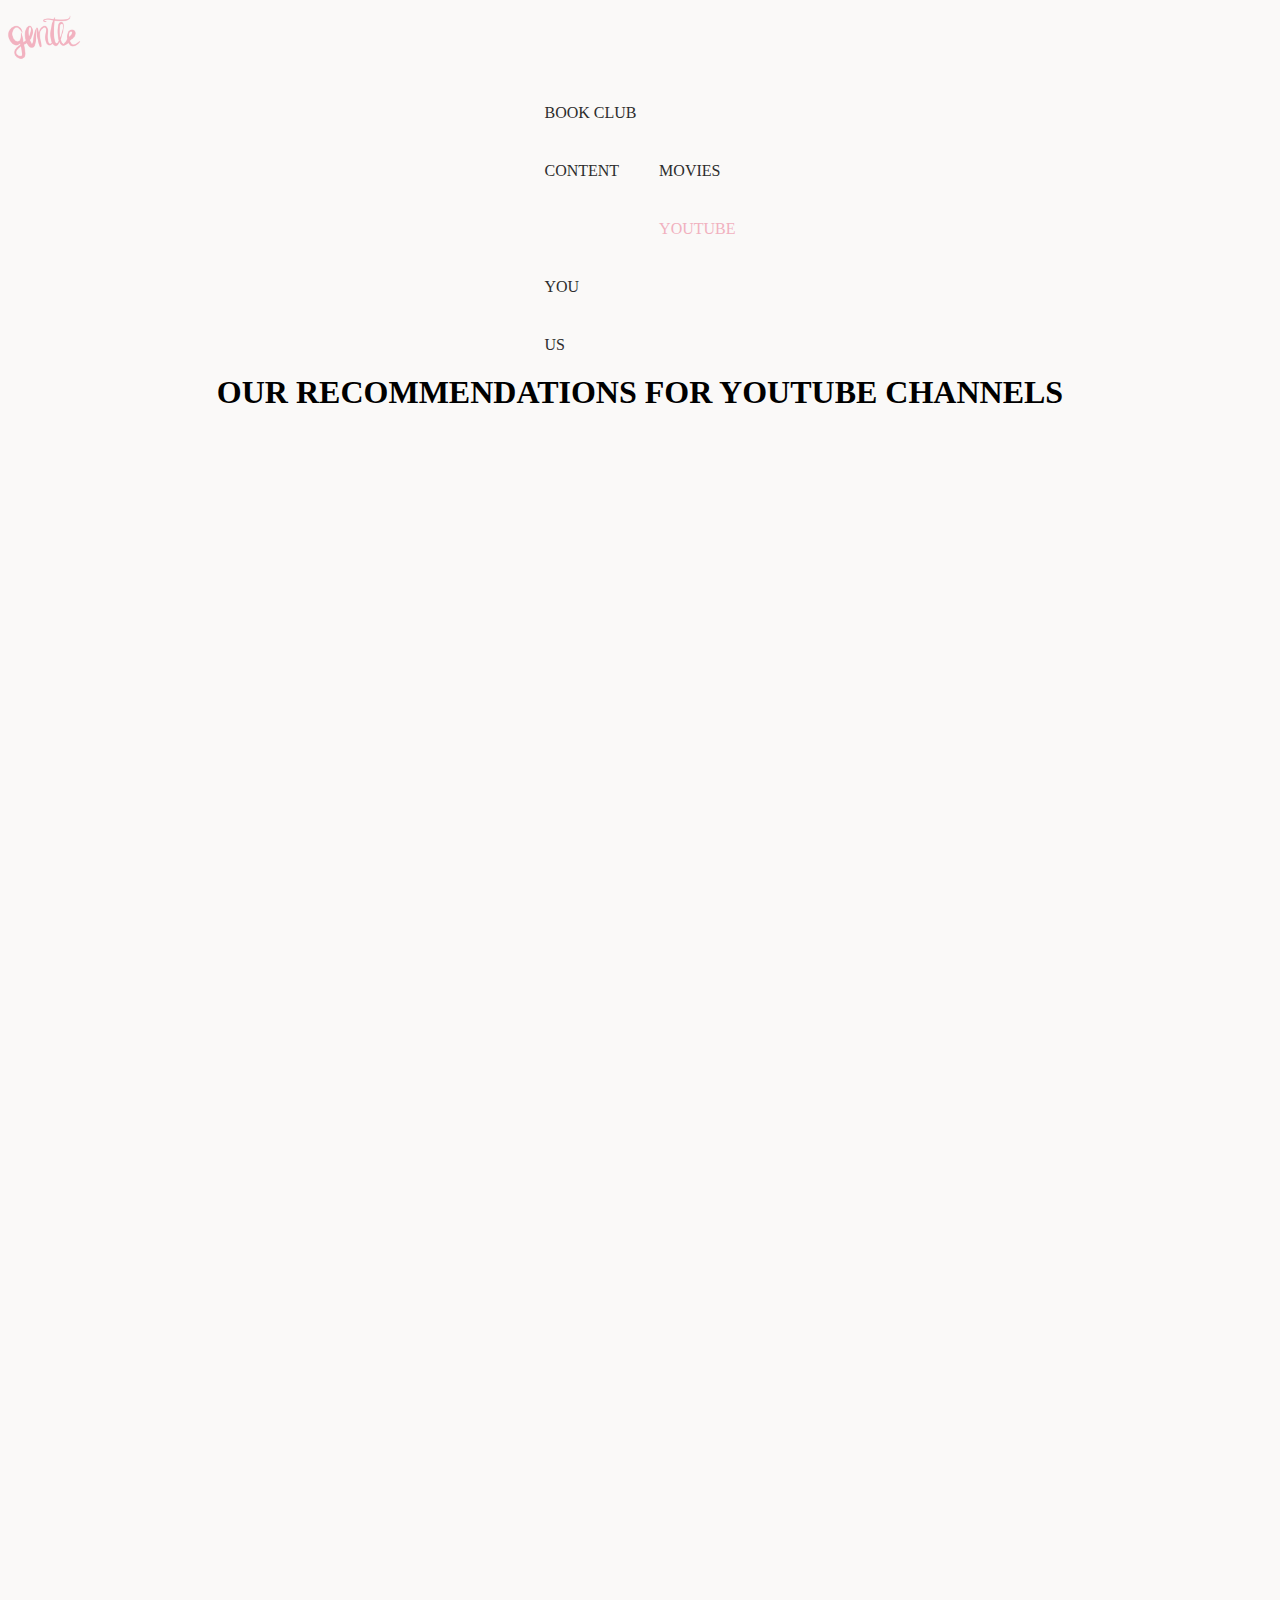
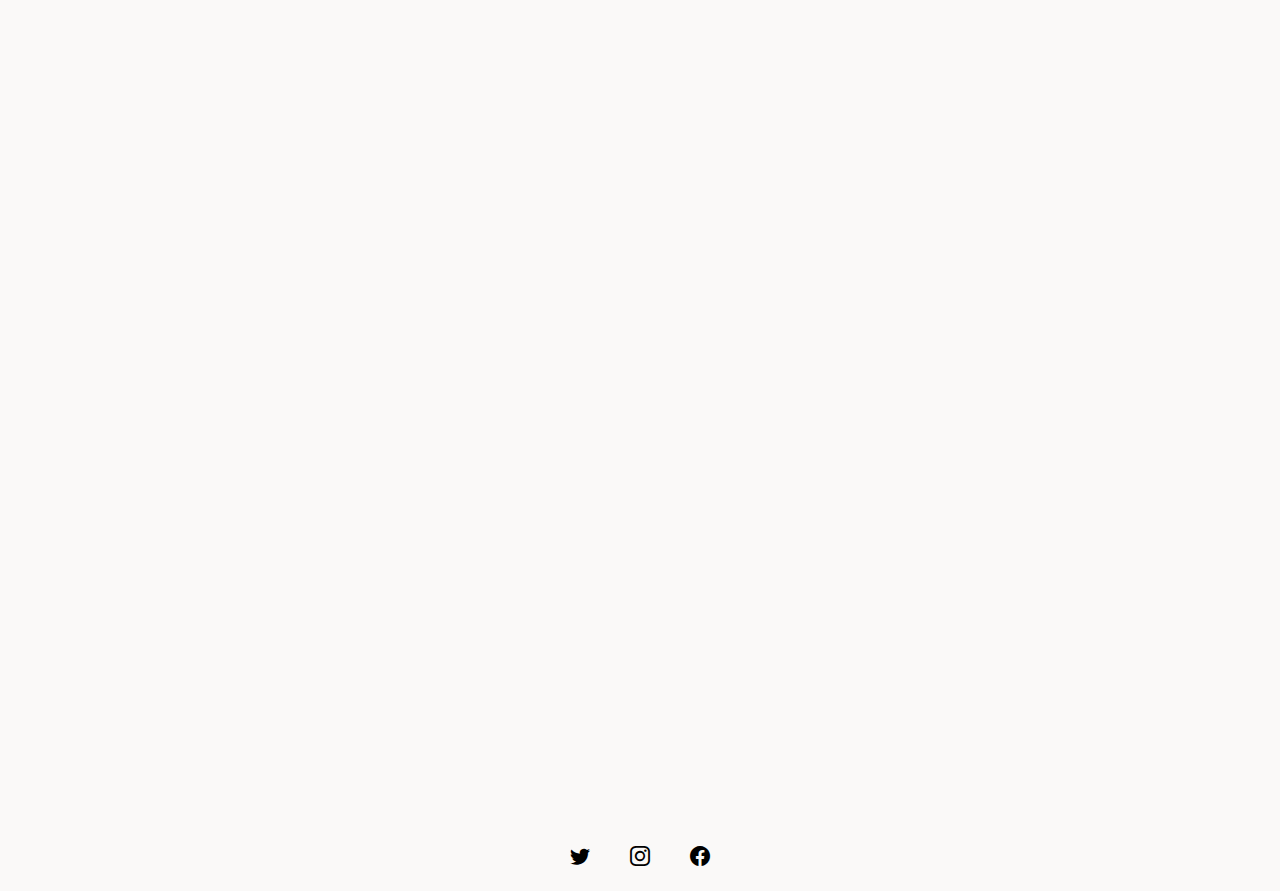
<file: pages/youtube.html>
<!DOCTYPE html>
<html lang="en">
  <head>
    <meta charset="UTF-8">
    <meta http-equiv="X-UA-Compatible" content="IE=edge">
    <meta name="viewport" content="width=device-width, initial-scale=1.0">
    <!-- Primary Meta Tags -->
  <title>Gentle - Youtube</title>
  <meta name="title" content="Youtube">
  <meta name="description" content="Our recommendations for videos from the web">
    <!-- bootstrap -->
    <link rel="preconnect" href="https://fonts.googleapis.com">
    <link rel="preconnect" href="https://fonts.gstatic.com" crossorigin>
    <link rel="stylesheet" href="https://cdn.jsdelivr.net/npm/bootstrap-icons@1.9.1/font/bootstrap-icons.css">
    <!-- fonts -->
    <link href="https://fonts.googleapis.com/css2?family=Abyssinica+SIL&display=swap" rel="stylesheet">
    <link href="https://cdn.jsdelivr.net/npm/bootstrap@5.2.1/dist/css/bootstrap.min.css" rel="stylesheet"
        integrity="sha384-iYQeCzEYFbKjA/T2uDLTpkwGzCiq6soy8tYaI1GyVh/UjpbCx/TYkiZhlZB6+fzT" crossorigin="anonymous">

        <!-- CSS -->
    <link rel="stylesheet" href="../css/style.css">
</head>
<body>
    <header class="top">
      <nav class="navbar navbar-expand-lg">
        <div class="container">
          <a class="navbar-brand " href="../index.html"> <img class="logo_pix" src="../img/gentle-logo.png" alt="Gentle Logo"></a>
          <button class="navbar-toggler box-change" type="button" data-bs-toggle="collapse" data-bs-target="#navbarNavDropdown" aria-controls="navbarNavDropdown" aria-expanded="false" aria-label="Toggle navigation">
            <span class="navbar-toggler-icon "></span>
          </button>
          <div class="collapse navbar-collapse separation" id="navbarNavDropdown">
              <ul class="navbar-nav">
                <li class="nav-item">
                  <a class="nav-link" aria-current="page" href="./book-club.html">BOOK CLUB</a>
                </li>
                  <li class="nav-item dropdown">
                  <a class="nav-link dropdown-toggle" href="./looking.html" id="navbarDropdownMenuLink" role="button" data-bs-toggle="dropdown" aria-expanded="false">
                    CONTENT
                  </a>
                  <ul class="dropdown-menu" aria-labelledby="navbarDropdownMenuLink">
                    <li><a class="dropdown-item" href="./movies.html">MOVIES</a></li>
                    <li><a class="dropdown-item here" href="./youtube.html">YOUTUBE</a></li>
                  </ul>
                </li>
                <li class="nav-item">
                  <a class="nav-link" href="./community.html">YOU</a>
                </li>
                <li class="nav-item">
                  <a class="nav-link" href="./contact.html">US</a>
                </li>
              </ul>
            </div>
          </div>
        </nav>
      </header>
    <main>
      <h1 class="title-middle">OUR RECOMMENDATIONS FOR YOUTUBE CHANNELS</h1>
      <section class="container">
        <article class="row">
          <div class="col-6 middle">
            <iframe width="560" height="315" src="https://www.youtube.com/embed/bbnYOZseKCo" title="YouTube video player" frameborder="0" allow="accelerometer; autoplay; clipboard-write; encrypted-media; gyroscope; picture-in-picture" allowfullscreen></iframe>
          </div>
          <div class="col-6 middle">
            <iframe width="560" height="315" src="https://www.youtube.com/embed/uqIhHDuE62g" title="YouTube video player" frameborder="0" allow="accelerometer; autoplay; clipboard-write; encrypted-media; gyroscope; picture-in-picture" allowfullscreen></iframe>
            
          </div>
        </article>
        <article class="row">
          <div class="col-6 middle">
            <iframe width="560" height="315" src="https://www.youtube.com/embed/_Us3wZ_TPTA" title="YouTube video player" frameborder="0" allow="accelerometer; autoplay; clipboard-write; encrypted-media; gyroscope; picture-in-picture" allowfullscreen></iframe>
          </div>
          <div class="col-6 middle">
            <iframe width="560" height="315" src="https://www.youtube.com/embed/-SUOEF3ML2Y" title="YouTube video player" frameborder="0" allow="accelerometer; autoplay; clipboard-write; encrypted-media; gyroscope; picture-in-picture" allowfullscreen></iframe>
            
          </div>
        </article>
        <article class="row">
          <div class="col-6 middle">
            <iframe width="560" height="315" src="https://www.youtube.com/embed/r5TNyrmreQY" title="YouTube video player" frameborder="0" allow="accelerometer; autoplay; clipboard-write; encrypted-media; gyroscope; picture-in-picture" allowfullscreen></iframe>
            
          </div>
          <div class="col-6 middle">
            <iframe width="560" height="315" src="https://www.youtube.com/embed/vgWFvpgKN9E" title="YouTube video player" frameborder="0" allow="accelerometer; autoplay; clipboard-write; encrypted-media; gyroscope; picture-in-picture" allowfullscreen></iframe>
            
          </div>
        </article>

    
        </article>
      </section>

    </main>
    <footer>
      <div class="container  footer-center">
        <div class="row  footer-center">
          <div class="col-sm-12">
            <ul class="footer-ul">
              <a href="https://www.twitter.com" class="footer-links" aria-label="Twitter"><li class="bi-twitter"></li></a>
              <a href="https://www.instagram.com" class="footer-links" aria-label="Instagram"><li class="bi-instagram"></li></a>
              <a href="https://www.facebook.com" class="footer-links" aria-label="Facebook"><li class="bi-facebook"></li></a>
            </ul>
          </div>
        </div>
      </div>

    </footer>
    <!-- BOOSTRAP -->
<script src="https://cdn.jsdelivr.net/npm/bootstrap@5.2.2/dist/js/bootstrap.bundle.min.js" integrity="sha384-OERcA2EqjJCMA+/3y+gxIOqMEjwtxJY7qPCqsdltbNJuaOe923+mo//f6V8Qbsw3" crossorigin="anonymous"></script>

</body>
</html>
</file>
<file: css/style.css>
@keyframes lines {
  0% {
    color: #2d2d2d;
  }
  100% {
    color: #f1b1bf;
  }
}
a {
  text-decoration: none;
  color: #2d2d2d;
  padding: 20px;
}

li {
  list-style-type: none;
  display: flex;
}

body {
  background-color: #FAF9F8;
  font-family: "Abyssinica SIL", serif;
}

.wrapper {
  flex: 1;
}

* {
  margin: 0;
  padding: 0;
}

* {
  font-family: "Cormorant Garamond", serif;
}

footer {
  background-color: #FAF9F8;
  padding: 5px;
}

.footer-center {
  display: flex;
  justify-content: center;
  align-items: center;
}

.footer-ul {
  display: flex;
}

.footer-links {
  color: black;
  font-size: 20px;
  display: flex;
  justify-content: center;
  align-items: center;
}

.social {
  text-align: center;
}

.navbar-brand {
  padding: 5px 0px 5px 0px;
  margin: 4px;
}

.here {
  color: #f1b1bf;
}

.top {
  z-index: 1000;
}

.nav-link:hover {
  animation-name: lines;
  animation-duration: 600ms;
  animation-iteration-count: 1;
  color: #f1b1bf;
}

.logo_pix {
  width: 80px;
  height: 80px;
}

header {
  background-color: #FAF9F8;
  position: sticky;
}

.separation {
  display: flex;
  justify-content: space-around;
}

.box-change {
  border: none;
}

/*--------------- BOOK CLUB ---------------*/
.third_title {
  text-align: center;
  font-size: 34px;
  letter-spacing: 4px;
  word-spacing: 4px;
  padding: 10px;
}

.third_title--pararaph {
  text-align: center;
  font-size: 20px;
  padding: 10px 80px 50px 80px;
}

main img {
  width: 218.25px;
  height: 320.1px;
  border-radius: 15px;
  margin: 5px;
}

.main_grid {
  display: grid;
  grid-template-columns: repeat 4, 1fr;
  grid-template-rows: repeat 12, 1fr;
  grid-template-areas: "cover1 cover2 cover3 cover4" "cover5 cover6 cover7 cover8" "cover9 cover10 cover11 cover12" "cover13 cover14 cover15 cover16" "cover17 cover18 cover19 cover20";
}

.cover_position {
  display: flex;
  justify-content: center;
  align-items: center;
}

.cover1 {
  grid-area: cover1;
}

.cover2 {
  grid-area: cover2;
}

.cover3 {
  grid-area: cover3;
}

.cover4 {
  grid-area: cover4;
}

.cover5 {
  grid-area: cover5;
}

.cover6 {
  grid-area: cover6;
}

.cover7 {
  grid-area: cover7;
}

.cover8 {
  grid-area: cover8;
}

.cover9 {
  grid-area: cover9;
}

.cover10 {
  grid-area: cover10;
}

.cover11 {
  grid-area: cover11;
}

.cover12 {
  grid-area: cover12;
}

.cover13 {
  grid-area: cover13;
}

.cover14 {
  grid-area: cover14;
}

.cover15 {
  grid-area: cover15;
}

.cover16 {
  grid-area: cover16;
}

.cover17 {
  grid-area: cover17;
}

/*------------------- COMMUNITY ------------------*/
.fourth_title {
  padding: 10px 0px 10px 37px;
  padding-bottom: 10px;
  letter-spacing: 2px;
  word-spacing: 4px;
}

.name_next_to_field_community {
  padding: 10px 0px 10px 37px;
}

.message_next_to_field_community {
  padding: 10px 0px 10px 37px;
}

.send_button_community {
  padding: 10px 0px 10px 37px;
}

.btn-primary {
  background-color: #f1b1bf;
}

/*----------------- CONTACT US SECTION ----------------*/
.fifth_title {
  letter-spacing: 4px;
  word-spacing: 3.8px;
  padding: 10px 0px 10px 34px;
  text-align: left;
}

.fifth_title--paragraph {
  padding: 10px 0px 10px 34px;
}

form {
  padding: 15px 0px 15px 34px;
}

.email_next_to_field {
  padding: 10px 0px 5px 0px;
}

.message_next_to_field {
  padding-top: 8px;
  padding-bottom: 10px;
}

/*----------------- INDEX -----------------*/
.size {
  object-fit: fill;
  height: 400px;
  width: 400px;
}

.box {
  display: flex;
  justify-content: center;
  text-align: center;
}

.first_title--paragraph {
  padding: 30px 0px 10px 35px;
}

.first_title--paragraph_second {
  padding: 15px 0px 15px 35px;
}

.first_title--paragraph_third {
  padding: 15px 0px 15px 35px;
}

.first_title--ending {
  padding: 15px 0px 15px 35px;
}

.first_title--paragraph_fourth {
  padding: 15px 0px 18px 35px;
}

.first_title--paragraph_fifth {
  padding: 10px 0px 18px 35px;
}

/*------------ CONTENT ---------*/
.second_title {
  text-align: center;
  letter-spacing: 2.7px;
  word-spacing: 4px;
  padding: 10px;
}

.options {
  margin: 5px;
  background-color: #f1b1bf;
  border-radius: 20px;
  padding: 15px 15px 15px 15px;
}

.three_options {
  color: #FCF8F4;
  display: flex;
  flex-wrap: wrap;
  justify-content: center;
}

.second_title--instructions {
  text-align: center;
  padding: 10px 40px 10px 40px;
}

.middle {
  display: flex;
  justify-content: center;
  align-items: center;
}

.title-middle {
  text-align: center;
}

.middle {
  display: flex;
  justify-content: center;
  align-items: center;
  padding: 10px;
}

/*# sourceMappingURL=style.css.map */
</file>
